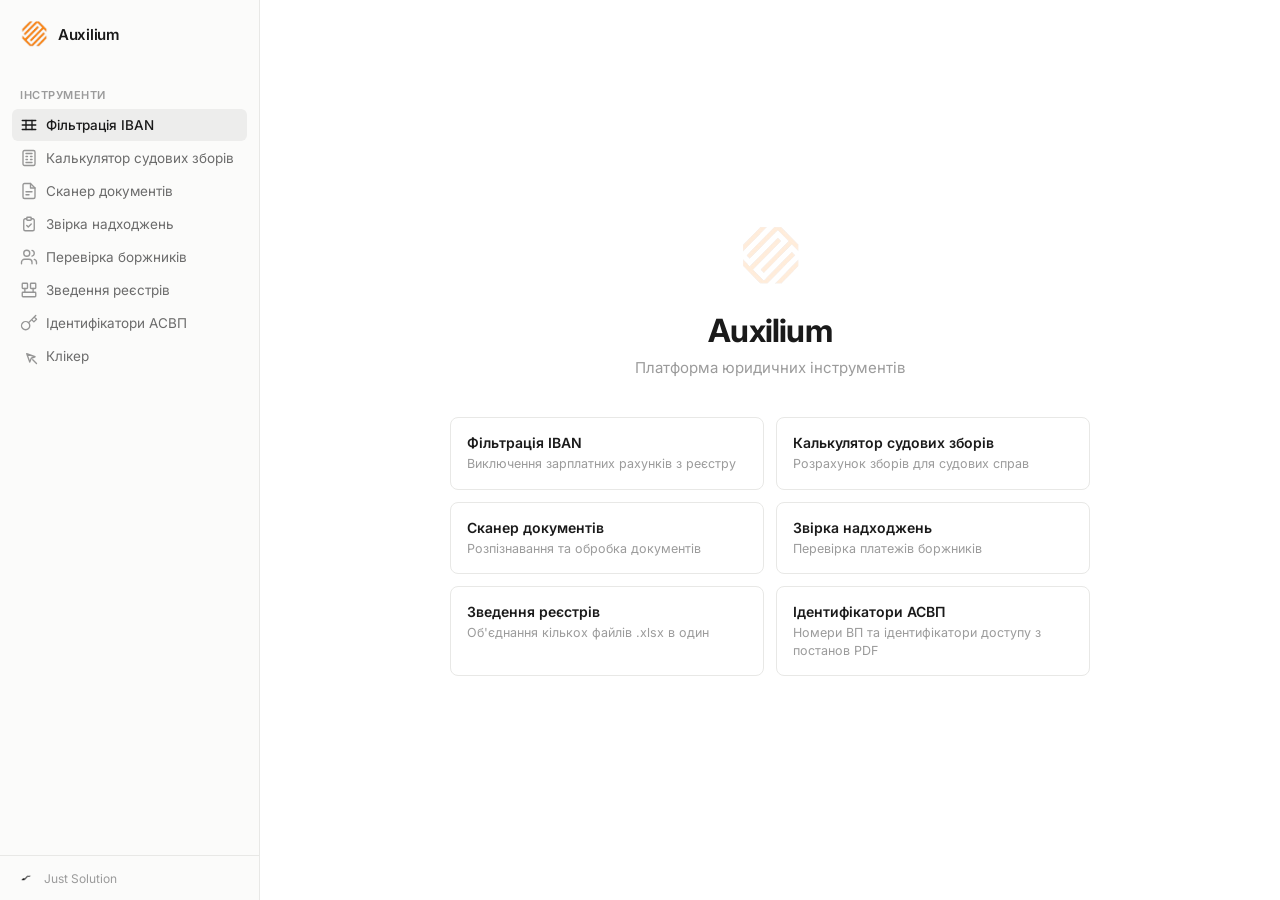
<file: index.html>
<!DOCTYPE html>
<html lang="uk">
<head>
    <meta charset="UTF-8">
    <meta name="viewport" content="width=device-width, initial-scale=1.0">
    <title>Auxilium &mdash; Just Solution</title>
    <link rel="icon" href="assets/auxilium-logo.png" type="image/png">
    <link href="https://fonts.googleapis.com/css2?family=Inter:wght@400;500;600;700&display=swap" rel="stylesheet">
    <link rel="stylesheet" href="style.css">
</head>
<body>

    <!-- SIDEBAR -->
    <aside class="sidebar" id="sidebar">
        <div class="sidebar-top">
            <div class="brand">
                <img src="assets/auxilium-logo.png" alt="Auxilium" class="brand-logo">
                <span class="brand-name">Auxilium</span>
            </div>

            <nav class="nav">
                <div class="nav-section-label">Інструменти</div>

                <button class="nav-item active" data-tool="iban" onclick="openTool(this, 'iframe', 'https://stasewych.github.io/Payment-Reconciliation-2.0/')">
                    <svg class="nav-icon" viewBox="0 0 24 24" fill="none" stroke="currentColor" stroke-width="1.8" stroke-linecap="round" stroke-linejoin="round">
                        <path d="M3 6h18M3 12h18M3 18h18"/><path d="M8 6v12"/><path d="M16 6v12"/>
                    </svg>
                    <span>Фільтрація IBAN</span>
                </button>

                <button class="nav-item" data-tool="calc" onclick="openTool(this, 'iframe', 'https://calculator.justsolution.co/')">
                    <svg class="nav-icon" viewBox="0 0 24 24" fill="none" stroke="currentColor" stroke-width="1.8" stroke-linecap="round" stroke-linejoin="round">
                        <rect x="4" y="2" width="16" height="20" rx="2"/><line x1="8" y1="6" x2="16" y2="6"/><line x1="8" y1="10" x2="10" y2="10"/><line x1="14" y1="10" x2="16" y2="10"/><line x1="8" y1="14" x2="10" y2="14"/><line x1="14" y1="14" x2="16" y2="14"/><line x1="8" y1="18" x2="16" y2="18"/>
                    </svg>
                    <span>Калькулятор судових зборів</span>
                </button>

                <button class="nav-item" data-tool="ocr" onclick="openTool(this, 'iframe', 'https://auxilium-ocr.justsolution.co/')">
                    <svg class="nav-icon" viewBox="0 0 24 24" fill="none" stroke="currentColor" stroke-width="1.8" stroke-linecap="round" stroke-linejoin="round">
                        <path d="M14 2H6a2 2 0 0 0-2 2v16a2 2 0 0 0 2 2h12a2 2 0 0 0 2-2V8z"/><polyline points="14 2 14 8 20 8"/><line x1="8" y1="13" x2="16" y2="13"/><line x1="8" y1="17" x2="12" y2="17"/>
                    </svg>
                    <span>Сканер документів</span>
                </button>

                <button class="nav-item" data-tool="zvirka" onclick="openTool(this, 'iframe', 'https://zvirka.vercel.app/')">
                    <svg class="nav-icon" viewBox="0 0 24 24" fill="none" stroke="currentColor" stroke-width="1.8" stroke-linecap="round" stroke-linejoin="round">
                        <path d="M9 5H7a2 2 0 0 0-2 2v12a2 2 0 0 0 2 2h10a2 2 0 0 0 2-2V7a2 2 0 0 0-2-2h-2"/><rect x="9" y="3" width="6" height="4" rx="1"/><path d="M9 14l2 2 4-4"/>
                    </svg>
                    <span>Звірка надходжень</span>
                </button>

                <button class="nav-item" data-tool="debtors" onclick="openTool(this, 'iframe', 'https://check.justsolution.org')">
                    <svg class="nav-icon" viewBox="0 0 24 24" fill="none" stroke="currentColor" stroke-width="1.8" stroke-linecap="round" stroke-linejoin="round">
                        <path d="M16 21v-2a4 4 0 0 0-4-4H6a4 4 0 0 0-4 4v2"/><circle cx="9" cy="7" r="4"/><path d="M22 21v-2a4 4 0 0 0-3-3.87"/><path d="M16 3.13a4 4 0 0 1 0 7.75"/>
                    </svg>
                    <span>Перевірка боржників</span>
                </button>

                <button class="nav-item" data-tool="merge" onclick="openTool(this, 'iframe', 'tools/merge/index.html')">
                    <svg class="nav-icon" viewBox="0 0 24 24" fill="none" stroke="currentColor" stroke-width="1.8" stroke-linecap="round" stroke-linejoin="round">
                        <rect x="3" y="3" width="7" height="7" rx="1"/><rect x="14" y="3" width="7" height="7" rx="1"/><rect x="3" y="15" width="18" height="6" rx="1"/><path d="M6.5 10v5"/><path d="M17.5 10v5"/>
                    </svg>
                    <span>Зведення реєстрів</span>
                </button>

                <button class="nav-item" data-tool="asvp" onclick="openTool(this, 'iframe', 'tools/asvp/index.html')">
                    <svg class="nav-icon" viewBox="0 0 24 24" fill="none" stroke="currentColor" stroke-width="1.8" stroke-linecap="round" stroke-linejoin="round">
                        <path d="M21 2l-2 2m-7.61 7.61a5.5 5.5 0 1 1-7.778 7.778 5.5 5.5 0 0 1 7.777-7.777zm0 0L15.5 7.5m0 0l3 3L22 7l-3-3m-3.5 3.5L19 4"/>
                    </svg>
                    <span>Ідентифікатори АСВП</span>
                </button>

                <button class="nav-item" data-tool="clicker" onclick="openTool(this, 'iframe', 'https://138.68.94.79/')">
                    <svg class="nav-icon" viewBox="0 0 24 24" fill="none" stroke="currentColor" stroke-width="1.8" stroke-linecap="round" stroke-linejoin="round">
                        <path d="M15 15l-2 5L9 9l11 4-5 2z"/><path d="M22 22l-5-5"/>
                    </svg>
                    <span>Клікер</span>
                </button>
            </nav>
        </div>

        <div class="sidebar-bottom">
            <div class="powered-by">
                <img src="assets/just-solution-logo.png" alt="Just Solution" class="powered-logo">
                <span>Just Solution</span>
            </div>
        </div>
    </aside>

    <!-- MOBILE HEADER -->
    <header class="mobile-header" id="mobileHeader">
        <button class="menu-toggle" onclick="toggleSidebar()">
            <svg viewBox="0 0 24 24" fill="none" stroke="currentColor" stroke-width="2" stroke-linecap="round">
                <line x1="3" y1="6" x2="21" y2="6"/><line x1="3" y1="12" x2="21" y2="12"/><line x1="3" y1="18" x2="21" y2="18"/>
            </svg>
        </button>
        <div class="mobile-brand">
            <img src="assets/auxilium-logo.png" alt="Auxilium" class="mobile-brand-logo">
            <span>Auxilium</span>
        </div>
    </header>

    <!-- OVERLAY for mobile -->
    <div class="overlay" id="overlay" onclick="toggleSidebar()"></div>

    <!-- MAIN CONTENT -->
    <main class="main" id="main">
        <!-- Welcome screen -->
        <div class="welcome" id="welcome">
            <div class="welcome-inner">
                <img src="assets/auxilium-logo.png" alt="Auxilium" class="welcome-logo">
                <h1>Auxilium</h1>
                <p class="welcome-sub">Платформа юридичних інструментів</p>
                <div class="welcome-grid">
                    <button class="welcome-card" onclick="document.querySelector('[data-tool=iban]').click()">
                        <span class="wc-title">Фільтрація IBAN</span>
                        <span class="wc-desc">Виключення зарплатних рахунків з реєстру</span>
                    </button>
                    <button class="welcome-card" onclick="document.querySelector('[data-tool=calc]').click()">
                        <span class="wc-title">Калькулятор судових зборів</span>
                        <span class="wc-desc">Розрахунок зборів для судових справ</span>
                    </button>
                    <button class="welcome-card" onclick="document.querySelector('[data-tool=ocr]').click()">
                        <span class="wc-title">Сканер документів</span>
                        <span class="wc-desc">Розпізнавання та обробка документів</span>
                    </button>
                    <button class="welcome-card" onclick="document.querySelector('[data-tool=zvirka]').click()">
                        <span class="wc-title">Звірка надходжень</span>
                        <span class="wc-desc">Перевірка платежів боржників</span>
                    </button>
                    <button class="welcome-card" onclick="document.querySelector('[data-tool=merge]').click()">
                        <span class="wc-title">Зведення реєстрів</span>
                        <span class="wc-desc">Об'єднання кількох файлів .xlsx в один</span>
                    </button>
                    <button class="welcome-card" onclick="document.querySelector('[data-tool=asvp]').click()">
                        <span class="wc-title">Ідентифікатори АСВП</span>
                        <span class="wc-desc">Номери ВП та ідентифікатори доступу з постанов PDF</span>
                    </button>
                </div>
            </div>
        </div>

        <!-- Iframe container -->
        <div class="iframe-wrap" id="iframeWrap">
            <div class="iframe-bar" id="iframeBar">
                <span class="iframe-title" id="iframeTitle"></span>
                <button class="iframe-close" onclick="closeTool()" title="Закрити">
                    <svg viewBox="0 0 24 24" fill="none" stroke="currentColor" stroke-width="2" stroke-linecap="round"><line x1="18" y1="6" x2="6" y2="18"/><line x1="6" y1="6" x2="18" y2="18"/></svg>
                </button>
            </div>
            <iframe id="toolFrame" src="" frameborder="0" allow="clipboard-read; clipboard-write"></iframe>
        </div>

        <!-- Download page -->
        <div class="download-page" id="downloadPage">
            <div class="download-inner">
                <svg class="download-icon" viewBox="0 0 24 24" fill="none" stroke="currentColor" stroke-width="1.5" stroke-linecap="round" stroke-linejoin="round">
                    <path d="M21 15v4a2 2 0 0 1-2 2H5a2 2 0 0 1-2-2v-4"/><polyline points="7 10 12 15 17 10"/><line x1="12" y1="15" x2="12" y2="3"/>
                </svg>
                <h2 id="downloadTitle">Завантажити програму</h2>
                <p id="downloadDesc">Посилання на завантаження буде додано найближчим часом.</p>
                <a class="download-btn disabled" id="downloadBtn" href="#" target="_blank">
                    Завантажити
                </a>
            </div>
        </div>
    </main>

    <script src="app.js"></script>
</body>
</html>
</file>
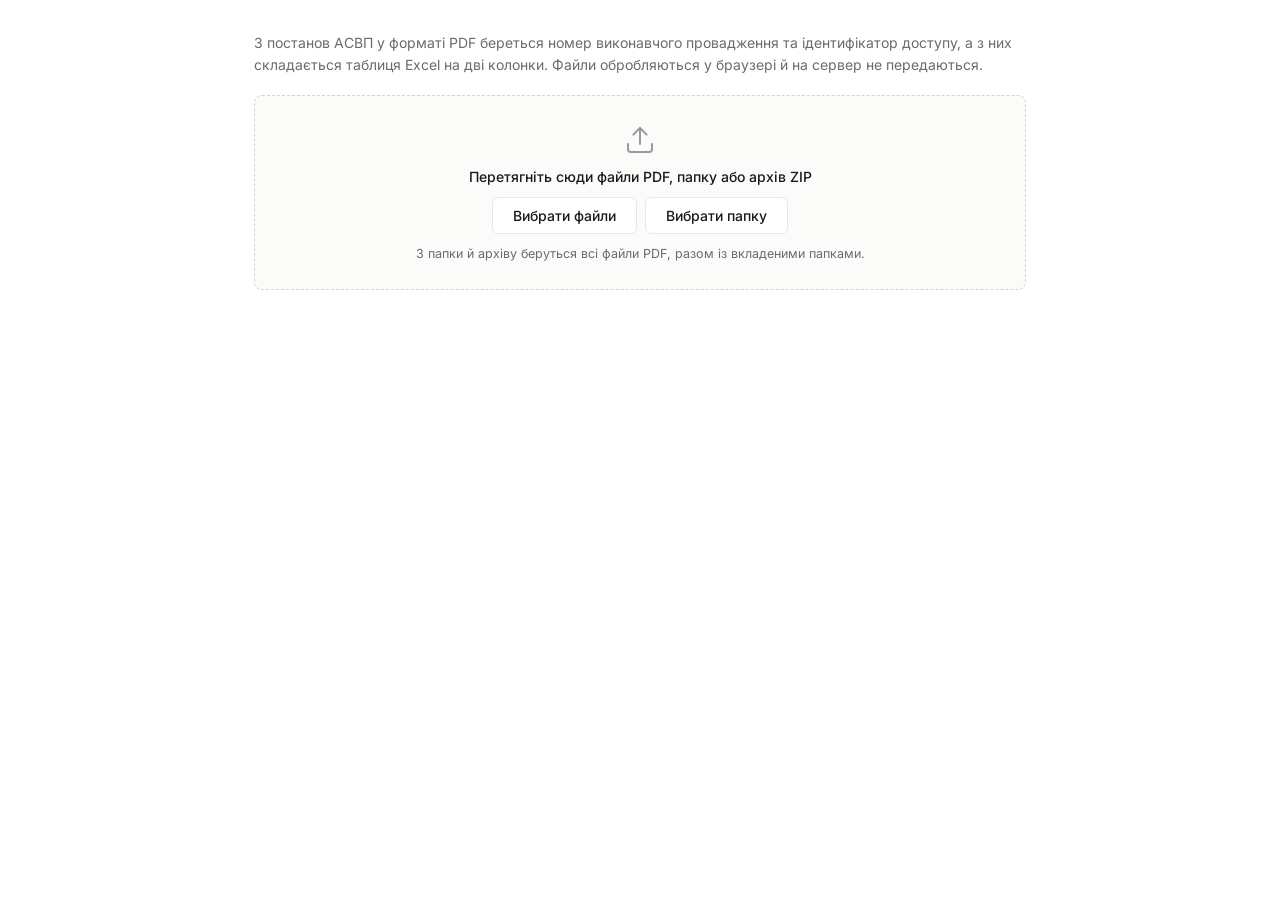
<file: tools/asvp/index.html>
<!DOCTYPE html>
<html lang="uk">
<head>
    <meta charset="UTF-8">
    <meta name="viewport" content="width=device-width, initial-scale=1.0">
    <title>Ідентифікатори АСВП · Auxilium</title>
    <link rel="icon" href="../../assets/auxilium-logo.png" type="image/png">
    <link href="https://fonts.googleapis.com/css2?family=Inter:wght@400;500;600;700&display=swap" rel="stylesheet">
    <link rel="stylesheet" href="asvp.css">
</head>
<body>

    <main class="tool">
        <p class="tool-intro">
            З постанов АСВП у форматі PDF береться номер виконавчого провадження та ідентифікатор доступу,
            а з них складається таблиця Excel на дві колонки. Файли обробляються у браузері й на сервер не передаються.
        </p>

        <!-- DROPZONE -->
        <div class="dropzone" id="dropzone">
            <svg class="dz-icon" viewBox="0 0 24 24" fill="none" stroke="currentColor" stroke-width="1.5" stroke-linecap="round" stroke-linejoin="round">
                <path d="M21 15v4a2 2 0 0 1-2 2H5a2 2 0 0 1-2-2v-4"/><polyline points="17 8 12 3 7 8"/><line x1="12" y1="3" x2="12" y2="15"/>
            </svg>
            <div class="dz-title">Перетягніть сюди файли PDF, папку або архів ZIP</div>
            <div class="dz-actions">
                <button class="btn btn-secondary" type="button" id="pickBtn" onclick="pickFiles()">Вибрати файли</button>
                <button class="btn btn-secondary" type="button" id="dirBtn" onclick="pickFolder()">Вибрати папку</button>
            </div>
            <div class="dz-hint">З папки й архіву беруться всі файли PDF, разом із вкладеними папками.</div>
            <input type="file" id="fileInput" accept=".pdf,.zip,application/pdf,application/zip" multiple hidden>
            <input type="file" id="dirInput" webkitdirectory multiple hidden>
        </div>

        <!-- PROGRESS -->
        <div class="progress" id="progress" hidden>
            <div class="progress-head">
                <span class="progress-label" id="progressLabel"></span>
                <span class="progress-count" id="progressCount"></span>
            </div>
            <div class="progress-track"><div class="progress-bar" id="progressBar"></div></div>
        </div>

        <div class="status" id="status" role="status" aria-live="polite"></div>

        <!-- RESULT -->
        <section class="panel" id="panel" hidden>
            <div class="panel-head">
                <span class="panel-title">Провадження</span>
                <div class="panel-actions">
                    <button class="link-btn" type="button" id="clearBtn" onclick="clearFiles()">Очистити список</button>
                </div>
            </div>

            <p class="summary" id="summary"></p>

            <ul class="notes" id="notes"></ul>

            <div class="filter" id="filter" role="group" aria-label="Які рядки показати">
                <div class="segmented">
                    <button type="button" class="seg active" data-filter="all" onclick="setFilter(this)">Усі <span class="seg-count" id="countAll"></span></button>
                    <button type="button" class="seg" data-filter="attention" onclick="setFilter(this)">Потребують уваги <span class="seg-count" id="countAttention"></span></button>
                </div>
            </div>

            <div class="table-scroll" id="tableScroll">
                <table class="vp-table">
                    <thead>
                        <tr>
                            <th class="c-num">№</th>
                            <th class="c-vp">Номер ВП</th>
                            <th class="c-id">Ідентифікатор доступу</th>
                            <th class="c-file">Файл</th>
                            <th class="c-act"><span class="visually-hidden">Дії</span></th>
                        </tr>
                    </thead>
                    <tbody id="rows"></tbody>
                </table>
            </div>
            <p class="table-hint">Назва файлу відкриває PDF у новій вкладці, щоб звірити дані з постановою.</p>

            <label class="toggle" id="noIdToggle" hidden>
                <input type="checkbox" id="includeNoId" onchange="setIncludeNoId(this.checked)">
                <span class="toggle-text">
                    <span class="toggle-title">Додати провадження без ідентифікатора</span>
                    <span class="toggle-hint">Номер ВП потрапить у таблицю, а комірка з ідентифікатором лишиться порожньою, щоб було видно, кого бракує.</span>
                </span>
            </label>

            <label class="toggle">
                <input type="checkbox" id="sourceCol" onchange="setSourceCol(this.checked)">
                <span class="toggle-text">
                    <span class="toggle-title">Додати колонку з назвою файлу</span>
                    <span class="toggle-hint">Третьою колонкою «Файл» іде назва PDF, з якого взято рядок.</span>
                </span>
            </label>

            <div class="result">
                <div class="output">
                    <label class="output-label" for="outName">Назва файлу</label>
                    <div class="output-field">
                        <input type="text" id="outName" autocomplete="off" spellcheck="false" oninput="nameEdited = true">
                        <span class="output-ext">.xlsx</span>
                    </div>
                    <button class="btn btn-secondary" type="button" id="copyBtn" onclick="copyTable()">Скопіювати рядки</button>
                    <button class="btn" type="button" id="saveBtn" onclick="saveExcel()">Завантажити Excel</button>
                </div>
            </div>
        </section>
    </main>

    <script src="../vendor/exceljs.min.js"></script>
    <script src="../vendor/fflate.min.js"></script>
    <script src="asvp.js"></script>
</body>
</html>
</file>
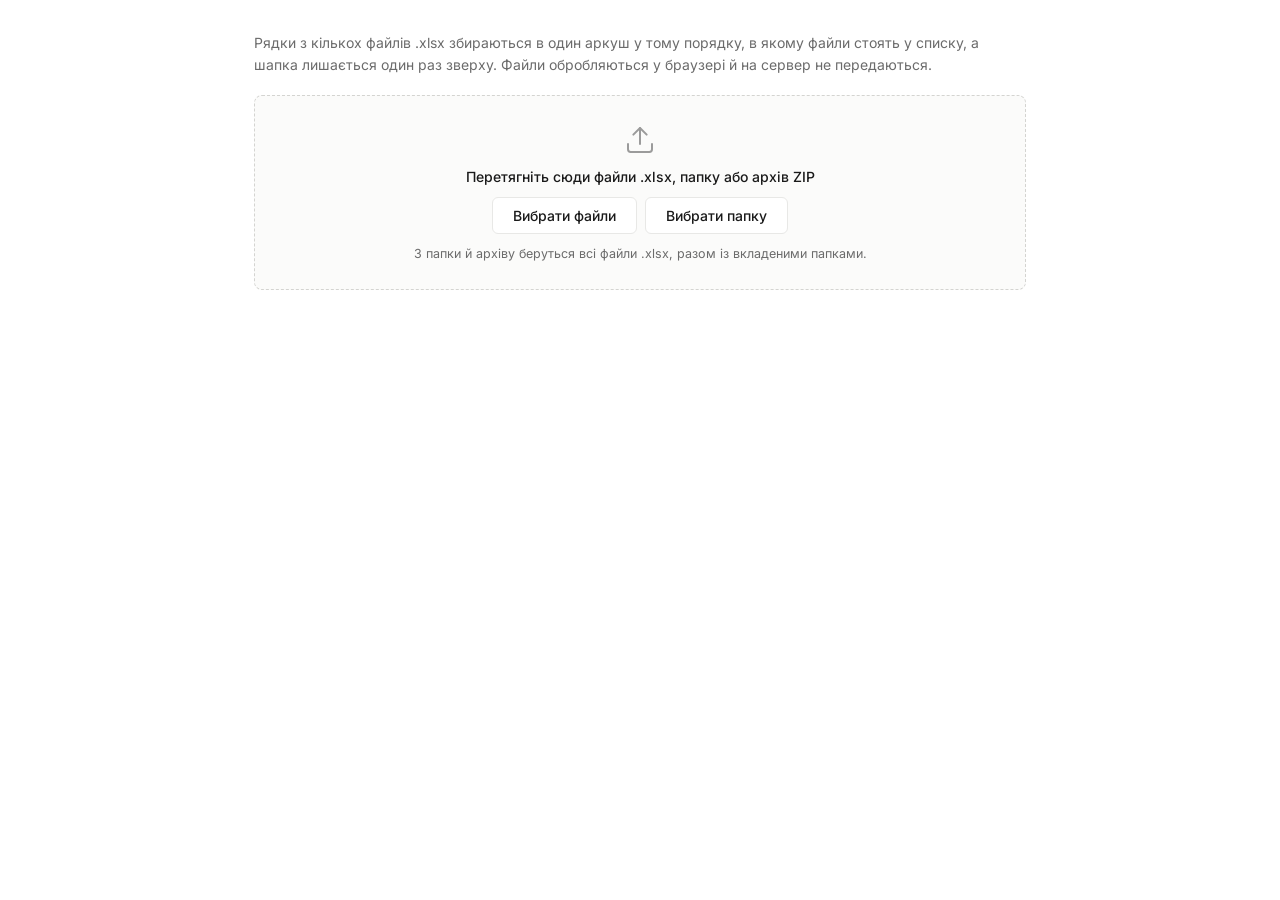
<file: tools/merge/index.html>
<!DOCTYPE html>
<html lang="uk">
<head>
    <meta charset="UTF-8">
    <meta name="viewport" content="width=device-width, initial-scale=1.0">
    <title>Зведення реєстрів · Auxilium</title>
    <link rel="icon" href="../../assets/auxilium-logo.png" type="image/png">
    <link href="https://fonts.googleapis.com/css2?family=Inter:wght@400;500;600;700&display=swap" rel="stylesheet">
    <link rel="stylesheet" href="merge.css">
</head>
<body>

    <main class="tool">
        <p class="tool-intro">
            Рядки з кількох файлів .xlsx збираються в один аркуш у тому порядку, в якому файли стоять у списку,
            а шапка лишається один раз зверху. Файли обробляються у браузері й на сервер не передаються.
        </p>

        <!-- DROPZONE -->
        <div class="dropzone" id="dropzone">
            <svg class="dz-icon" viewBox="0 0 24 24" fill="none" stroke="currentColor" stroke-width="1.5" stroke-linecap="round" stroke-linejoin="round">
                <path d="M21 15v4a2 2 0 0 1-2 2H5a2 2 0 0 1-2-2v-4"/><polyline points="17 8 12 3 7 8"/><line x1="12" y1="3" x2="12" y2="15"/>
            </svg>
            <div class="dz-title">Перетягніть сюди файли .xlsx, папку або архів ZIP</div>
            <div class="dz-actions">
                <button class="btn btn-secondary" type="button" id="pickBtn" onclick="pickFiles()">Вибрати файли</button>
                <button class="btn btn-secondary" type="button" id="dirBtn" onclick="pickFolder()">Вибрати папку</button>
            </div>
            <div class="dz-hint">З папки й архіву беруться всі файли .xlsx, разом із вкладеними папками.</div>
            <input type="file" id="fileInput" accept=".xlsx,.zip,application/vnd.openxmlformats-officedocument.spreadsheetml.sheet,application/zip" multiple hidden>
            <input type="file" id="dirInput" webkitdirectory multiple hidden>
        </div>

        <!-- PROGRESS -->
        <div class="progress" id="progress" hidden>
            <div class="progress-head">
                <span class="progress-label" id="progressLabel"></span>
                <span class="progress-count" id="progressCount"></span>
            </div>
            <div class="progress-track"><div class="progress-bar" id="progressBar"></div></div>
        </div>

        <div class="status" id="status" role="status" aria-live="polite"></div>

        <!-- FILES + OPTIONS -->
        <section class="panel" id="panel" hidden>
            <div class="panel-head">
                <span class="panel-title">Файли</span>
                <div class="panel-actions">
                    <button class="link-btn" type="button" id="sortBtn" onclick="sortByName()">Впорядкувати за назвою</button>
                    <button class="link-btn" type="button" id="clearBtn" onclick="clearFiles()">Очистити список</button>
                </div>
            </div>

            <ol class="file-list" id="fileList"></ol>

            <p class="manual" id="manual" hidden>
                <span id="manualText"></span>
                <button class="link-btn" type="button" id="resetRowsBtn" onclick="resetRows()">Скинути ручний вибір</button>
            </p>

            <div class="option">
                <span class="option-label" id="headerLabel">Рядків шапки</span>
                <div class="segmented" id="headerMode" role="group" aria-labelledby="headerLabel">
                    <button type="button" class="seg active" data-mode="auto" onclick="setHeaderMode(this)">Авто</button>
                    <button type="button" class="seg" data-mode="0" onclick="setHeaderMode(this)">0</button>
                    <button type="button" class="seg" data-mode="1" onclick="setHeaderMode(this)">1</button>
                    <button type="button" class="seg" data-mode="2" onclick="setHeaderMode(this)">2</button>
                    <button type="button" class="seg" data-mode="3" onclick="setHeaderMode(this)">3</button>
                </div>
                <span class="option-hint" id="headerHint"></span>
            </div>

            <label class="toggle">
                <input type="checkbox" id="dedupe" onchange="setDedupe(this.checked)">
                <span class="toggle-text">
                    <span class="toggle-title">Прибирати повтори рядків</span>
                    <span class="toggle-hint">Якщо рядок даних дослівно повторює рядок, що вже є в результаті, лишається тільки перша поява.</span>
                </span>
            </label>

            <label class="toggle">
                <input type="checkbox" id="sourceCol" onchange="setSourceCol(this.checked)">
                <span class="toggle-text">
                    <span class="toggle-title">Додати колонку з назвою файлу</span>
                    <span class="toggle-hint">Праворуч від даних з'являється колонка «Файл», у якій видно, з якого файлу взято рядок.</span>
                </span>
            </label>

            <ul class="notes" id="notes"></ul>

            <div class="result">
                <p class="summary" id="summary"></p>

                <details class="result-preview" id="resultPreview" open>
                    <summary>Превю результату</summary>
                    <div class="preview-scroll" id="resultBox"></div>
                    <p class="preview-hint" id="resultNote"></p>
                </details>

                <div class="output">
                    <label class="output-label" for="outName">Назва файлу</label>
                    <div class="output-field">
                        <input type="text" id="outName" autocomplete="off" spellcheck="false" oninput="nameEdited = true">
                        <span class="output-ext">.xlsx</span>
                    </div>
                    <button class="btn" type="button" id="mergeBtn" onclick="mergeAndDownload()">Звести й завантажити</button>
                </div>
            </div>
        </section>
    </main>

    <script src="../vendor/exceljs.min.js"></script>
    <script src="../vendor/fflate.min.js"></script>
    <script src="merge.js"></script>
</body>
</html>
</file>
<file: style.css>
/* ========================================
   AUXILIUM PLATFORM — Notion-style legal
   ======================================== */

:root {
    --bg:         #ffffff;
    --bg-sidebar: #fbfbfa;
    --bg-hover:   #f1f1f0;
    --bg-active:  #ededec;
    --border:     #e8e8e6;
    --text:       #1a1a1a;
    --text-secondary: #6b6b6b;
    --text-muted: #9b9b9b;
    --accent:     #1a1a1a;
    --radius:     6px;
    --sidebar-w:  260px;
    --transition: 150ms ease;
}

/* ---- RESET ---- */
*, *::before, *::after { box-sizing: border-box; margin: 0; padding: 0; }

html, body {
    height: 100%;
    font-family: 'Inter', -apple-system, BlinkMacSystemFont, 'Segoe UI', sans-serif;
    font-size: 14px;
    color: var(--text);
    background: var(--bg);
    -webkit-font-smoothing: antialiased;
}

body {
    display: flex;
    overflow: hidden;
}

/* ========================================
   SIDEBAR
   ======================================== */
.sidebar {
    width: var(--sidebar-w);
    min-width: var(--sidebar-w);
    height: 100vh;
    background: var(--bg-sidebar);
    border-right: 1px solid var(--border);
    display: flex;
    flex-direction: column;
    justify-content: space-between;
    z-index: 100;
    transition: transform var(--transition);
}

.sidebar-top {
    flex: 1;
    overflow-y: auto;
    padding: 16px 12px;
}

/* Brand */
.brand {
    display: flex;
    align-items: center;
    gap: 10px;
    padding: 4px 8px;
    margin-bottom: 24px;
}

.brand-logo {
    width: 28px;
    height: 28px;
    object-fit: contain;
}

.brand-name {
    font-size: 15px;
    font-weight: 600;
    letter-spacing: -0.3px;
    color: var(--text);
}

/* Nav */
.nav {
    display: flex;
    flex-direction: column;
    gap: 1px;
}

.nav-section-label {
    font-size: 11px;
    font-weight: 600;
    text-transform: uppercase;
    letter-spacing: 0.5px;
    color: var(--text-muted);
    padding: 8px 8px 6px;
    margin-top: 4px;
}

.nav-item {
    display: flex;
    align-items: center;
    gap: 8px;
    width: 100%;
    padding: 7px 8px;
    border: none;
    background: none;
    border-radius: var(--radius);
    font-size: 13.5px;
    font-family: inherit;
    color: var(--text-secondary);
    cursor: pointer;
    transition: background var(--transition), color var(--transition);
    text-align: left;
    position: relative;
}

.nav-item:hover {
    background: var(--bg-hover);
    color: var(--text);
}

.nav-item.active {
    background: var(--bg-active);
    color: var(--text);
    font-weight: 500;
}

.nav-icon {
    width: 18px;
    height: 18px;
    flex-shrink: 0;
    opacity: 0.7;
}

.nav-item.active .nav-icon {
    opacity: 1;
}

.badge {
    margin-left: auto;
    font-size: 10px;
    font-weight: 600;
    text-transform: uppercase;
    letter-spacing: 0.3px;
    color: var(--text-muted);
    background: var(--bg-hover);
    padding: 2px 6px;
    border-radius: 4px;
}

.nav-divider {
    height: 1px;
    background: var(--border);
    margin: 8px 8px;
}

/* Sidebar bottom */
.sidebar-bottom {
    padding: 12px 16px;
    border-top: 1px solid var(--border);
}

.powered-by {
    display: flex;
    align-items: center;
    gap: 8px;
    font-size: 12px;
    color: var(--text-muted);
}

.powered-logo {
    width: 20px;
    height: 20px;
    object-fit: contain;
}

/* ========================================
   MOBILE HEADER
   ======================================== */
.mobile-header {
    display: none;
    position: fixed;
    top: 0;
    left: 0;
    right: 0;
    height: 52px;
    background: var(--bg-sidebar);
    border-bottom: 1px solid var(--border);
    padding: 0 16px;
    align-items: center;
    gap: 12px;
    z-index: 90;
}

.menu-toggle {
    background: none;
    border: none;
    cursor: pointer;
    padding: 4px;
}

.menu-toggle svg {
    width: 22px;
    height: 22px;
    color: var(--text);
}

.mobile-brand {
    display: flex;
    align-items: center;
    gap: 8px;
    font-weight: 600;
    font-size: 15px;
}

.mobile-brand-logo {
    width: 24px;
    height: 24px;
    object-fit: contain;
}

.overlay {
    display: none;
    position: fixed;
    inset: 0;
    background: rgba(0, 0, 0, 0.3);
    z-index: 99;
}

/* ========================================
   MAIN CONTENT
   ======================================== */
.main {
    flex: 1;
    height: 100vh;
    overflow: hidden;
    position: relative;
    background: var(--bg);
}

/* ---- Welcome ---- */
.welcome {
    display: flex;
    align-items: center;
    justify-content: center;
    height: 100%;
    padding: 40px;
}

.welcome-inner {
    text-align: center;
    max-width: 640px;
}

.welcome-logo {
    width: 64px;
    height: 64px;
    margin-bottom: 20px;
    opacity: 0.15;
}

.welcome h1 {
    font-size: 32px;
    font-weight: 700;
    letter-spacing: -0.8px;
    color: var(--text);
    margin-bottom: 8px;
}

.welcome-sub {
    font-size: 15px;
    color: var(--text-muted);
    margin-bottom: 40px;
}

.welcome-grid {
    display: grid;
    grid-template-columns: 1fr 1fr;
    gap: 12px;
    text-align: left;
}

.welcome-card {
    display: flex;
    flex-direction: column;
    gap: 4px;
    padding: 16px;
    background: var(--bg);
    border: 1px solid var(--border);
    border-radius: 8px;
    cursor: pointer;
    transition: border-color var(--transition), box-shadow var(--transition);
    font-family: inherit;
    text-align: left;
}

.welcome-card:hover {
    border-color: #ccc;
    box-shadow: 0 2px 8px rgba(0, 0, 0, 0.04);
}

.wc-title {
    font-size: 14px;
    font-weight: 600;
    color: var(--text);
}

.wc-desc {
    font-size: 12.5px;
    color: var(--text-muted);
    line-height: 1.4;
}

/* ---- Iframe ---- */
.iframe-wrap {
    display: none;
    flex-direction: column;
    height: 100%;
}

.iframe-wrap.active {
    display: flex;
}

.iframe-bar {
    display: flex;
    align-items: center;
    justify-content: space-between;
    padding: 0 16px;
    height: 44px;
    min-height: 44px;
    border-bottom: 1px solid var(--border);
    background: var(--bg-sidebar);
}

.iframe-title {
    font-size: 13px;
    font-weight: 500;
    color: var(--text);
}

.iframe-close {
    background: none;
    border: none;
    cursor: pointer;
    padding: 4px;
    border-radius: 4px;
    transition: background var(--transition);
}

.iframe-close:hover {
    background: var(--bg-hover);
}

.iframe-close svg {
    width: 18px;
    height: 18px;
    color: var(--text-secondary);
}

#toolFrame {
    flex: 1;
    width: 100%;
    border: none;
    background: var(--bg);
}

/* ---- Download page ---- */
.download-page {
    display: none;
    align-items: center;
    justify-content: center;
    height: 100%;
    padding: 40px;
}

.download-page.active {
    display: flex;
}

.download-inner {
    text-align: center;
    max-width: 380px;
}

.download-icon {
    width: 48px;
    height: 48px;
    color: var(--text-muted);
    margin-bottom: 20px;
}

.download-inner h2 {
    font-size: 22px;
    font-weight: 700;
    letter-spacing: -0.4px;
    margin-bottom: 8px;
}

.download-inner p {
    font-size: 14px;
    color: var(--text-muted);
    line-height: 1.5;
    margin-bottom: 24px;
}

.download-btn {
    display: inline-flex;
    align-items: center;
    gap: 8px;
    padding: 10px 28px;
    background: var(--accent);
    color: #fff;
    border: none;
    border-radius: var(--radius);
    font-size: 14px;
    font-weight: 500;
    font-family: inherit;
    text-decoration: none;
    cursor: pointer;
    transition: opacity var(--transition);
}

.download-btn:hover {
    opacity: 0.85;
}

.download-btn.disabled {
    background: var(--bg-active);
    color: var(--text-muted);
    pointer-events: none;
}

/* ========================================
   RESPONSIVE
   ======================================== */
@media (max-width: 768px) {
    .sidebar {
        position: fixed;
        left: 0;
        top: 0;
        transform: translateX(-100%);
    }

    .sidebar.open {
        transform: translateX(0);
    }

    .overlay.open {
        display: block;
    }

    .mobile-header {
        display: flex;
    }

    .main {
        padding-top: 52px;
    }

    .welcome-grid {
        grid-template-columns: 1fr;
    }

    .welcome {
        padding: 24px 20px;
    }

    .welcome h1 {
        font-size: 26px;
    }
}
</file>
<file: tools/asvp/asvp.css>
/* ========================================
   AUXILIUM — ІДЕНТИФІКАТОРИ АСВП
   ======================================== */

:root {
    --bg:         #ffffff;
    --bg-sidebar: #fbfbfa;
    --bg-hover:   #f1f1f0;
    --bg-active:  #ededec;
    --border:     #e8e8e6;
    --text:       #1a1a1a;
    --text-secondary: #6b6b6b;
    --text-muted: #9b9b9b;
    --accent:     #1a1a1a;
    --ok:         #1e7b45;
    --warn:       #9a5b00;
    --warn-bg:    #fdf6e7;
    --error:      #b3261e;
    --radius:     6px;
    --transition: 150ms ease;
}

/* ---- RESET ---- */
*, *::before, *::after { box-sizing: border-box; margin: 0; padding: 0; }

[hidden] { display: none !important; }

html, body {
    font-family: 'Inter', -apple-system, BlinkMacSystemFont, 'Segoe UI', sans-serif;
    font-size: 14px;
    color: var(--text);
    background: var(--bg);
    -webkit-font-smoothing: antialiased;
}

.tool {
    max-width: 820px;
    margin: 0 auto;
    padding: 32px 24px 48px;
}

.tool-intro {
    font-size: 14px;
    line-height: 1.55;
    color: var(--text-secondary);
    margin-bottom: 20px;
}

/* ========================================
   BUTTONS
   ======================================== */
.btn {
    display: inline-flex;
    align-items: center;
    justify-content: center;
    gap: 8px;
    padding: 9px 20px;
    background: var(--accent);
    color: #fff;
    border: 1px solid var(--accent);
    border-radius: var(--radius);
    font-size: 14px;
    font-weight: 500;
    font-family: inherit;
    cursor: pointer;
    white-space: nowrap;
    transition: opacity var(--transition), background var(--transition);
}

.btn:hover { opacity: 0.85; }

.btn:disabled {
    background: var(--bg-active);
    border-color: var(--bg-active);
    color: var(--text-muted);
    cursor: default;
    opacity: 1;
}

.btn-secondary {
    background: var(--bg);
    color: var(--text);
    border-color: var(--border);
}

.btn-secondary:hover {
    background: var(--bg-hover);
    opacity: 1;
}

.btn-secondary:disabled {
    background: var(--bg);
    border-color: var(--border);
}

.btn.loading::before {
    content: '';
    width: 14px;
    height: 14px;
    border: 2px solid currentColor;
    border-top-color: transparent;
    border-radius: 50%;
    animation: spin 700ms linear infinite;
}

.link-btn {
    background: none;
    border: none;
    padding: 2px 0;
    font-size: 12.5px;
    font-family: inherit;
    color: var(--text-secondary);
    cursor: pointer;
    transition: color var(--transition);
}

.link-btn:hover { color: var(--text); text-decoration: underline; }
.link-btn:disabled { color: var(--text-muted); cursor: default; text-decoration: none; }

.btn:focus-visible,
.link-btn:focus-visible,
.icon-btn:focus-visible,
.seg:focus-visible,
.file-link:focus-visible,
.toggle input:focus-visible {
    outline: 2px solid var(--text);
    outline-offset: 2px;
}

/* ========================================
   DROPZONE
   ======================================== */
.dropzone {
    display: flex;
    flex-direction: column;
    align-items: center;
    gap: 12px;
    padding: 28px 20px;
    border: 1.5px dashed #d4d4d1;
    border-radius: 8px;
    background: var(--bg-sidebar);
    text-align: center;
    transition: border-color var(--transition), background var(--transition), opacity var(--transition);
}

.dropzone.over {
    border-color: var(--text);
    background: var(--bg-hover);
}

.dropzone.busy { opacity: 0.6; }

.dz-icon {
    width: 32px;
    height: 32px;
    color: var(--text-muted);
    transition: transform 200ms ease, color var(--transition);
}

.dropzone.over .dz-icon {
    color: var(--text);
    transform: translateY(-4px);
}

.dz-title {
    font-size: 14px;
    font-weight: 500;
}

.dz-actions {
    display: flex;
    flex-wrap: wrap;
    justify-content: center;
    gap: 8px;
}

.dz-hint {
    font-size: 12.5px;
    color: var(--text-secondary);
}

/* ---- Progress ---- */
.progress {
    margin-top: 14px;
    animation: fade-in 200ms ease both;
}

.progress-head {
    display: flex;
    justify-content: space-between;
    gap: 12px;
    margin-bottom: 6px;
    font-size: 12.5px;
    color: var(--text-secondary);
}

.progress-label {
    min-width: 0;
    overflow: hidden;
    text-overflow: ellipsis;
    white-space: nowrap;
}

.progress-count {
    flex-shrink: 0;
    font-variant-numeric: tabular-nums;
}

.progress-track {
    position: relative;
    height: 4px;
    border-radius: 2px;
    background: var(--bg-active);
    overflow: hidden;
}

.progress-bar {
    height: 100%;
    background: var(--accent);
    transform-origin: left center;
    transform: scaleX(0);
    transition: transform 200ms ease;
}

/* Відблиск рухається через transform, тому не зупиняється, коли сторінка зайнята читанням файлу */
.progress-track::after {
    content: '';
    position: absolute;
    top: 0;
    bottom: 0;
    left: 0;
    width: 40%;
    background: linear-gradient(90deg, transparent, rgba(255, 255, 255, 0.55), transparent);
    animation: sweep 1100ms linear infinite;
}

.progress.indeterminate .progress-bar { opacity: 0.18; }

.progress.indeterminate .progress-track::after {
    background: linear-gradient(90deg, transparent, var(--accent), transparent);
}

/* ---- Status ---- */
.status {
    display: flex;
    align-items: flex-start;
    gap: 8px;
    min-height: 20px;
    margin: 12px 0 4px;
    font-size: 13px;
    line-height: 1.5;
    color: var(--text-secondary);
    overflow-wrap: anywhere;
}

.status.error { color: var(--error); }
.status.done { color: var(--ok); }

.status-icon {
    flex-shrink: 0;
    width: 18px;
    height: 18px;
    margin-top: 1px;
    animation: pop 260ms ease both;
}

.status-icon svg {
    display: block;
    width: 18px;
    height: 18px;
}

.status-icon path {
    stroke-dasharray: 12;
    stroke-dashoffset: 12;
    animation: draw 320ms 160ms ease forwards;
}


/* ========================================
   RESULT PANEL
   ======================================== */
.panel { animation: fade-in 220ms ease both; }

.panel-head {
    display: flex;
    align-items: baseline;
    justify-content: space-between;
    gap: 12px;
    margin-bottom: 8px;
}

.panel-title {
    font-size: 11px;
    font-weight: 600;
    text-transform: uppercase;
    letter-spacing: 0.5px;
    color: var(--text-muted);
}

.panel-actions {
    display: flex;
    gap: 16px;
}

.summary {
    font-size: 14px;
    line-height: 1.5;
}

/* ---- Notes ---- */
.notes {
    list-style: none;
    display: flex;
    flex-direction: column;
    gap: 6px;
    margin-top: 12px;
}

.notes:empty { display: none; }

.note {
    padding: 9px 12px;
    border-radius: var(--radius);
    font-size: 13px;
    line-height: 1.5;
    background: var(--bg-sidebar);
    border: 1px solid var(--border);
    color: var(--text-secondary);
    overflow-wrap: anywhere;
    animation: fade-in 200ms ease both;
}

.note.warn {
    background: var(--warn-bg);
    border-color: #f1dfb6;
    color: var(--warn);
}

/* ---- Filter ---- */
.filter { margin-top: 16px; }

.segmented {
    display: inline-flex;
    border: 1px solid var(--border);
    border-radius: var(--radius);
    overflow: hidden;
}

.seg {
    padding: 6px 12px;
    background: var(--bg);
    border: none;
    border-right: 1px solid var(--border);
    font-size: 13px;
    font-family: inherit;
    color: var(--text-secondary);
    cursor: pointer;
    transition: background var(--transition), color var(--transition);
}

.seg:last-child { border-right: none; }
.seg:hover { background: var(--bg-hover); color: var(--text); }
.seg:disabled { cursor: default; }

.seg.active {
    background: var(--accent);
    color: #fff;
}

.seg-count {
    margin-left: 4px;
    font-variant-numeric: tabular-nums;
    opacity: 0.7;
}

/* ---- Table ---- */
.table-scroll {
    position: relative; /* інакше прихований підпис колонки розширює сторінку на вузькому екрані */
    margin-top: 12px;
    overflow-x: auto;
    border: 1px solid var(--border);
    border-radius: 8px;
}

.vp-table {
    width: 100%;
    border-collapse: collapse;
    font-size: 13px;
}

.vp-table th {
    padding: 8px 10px;
    border-bottom: 1px solid var(--border);
    background: var(--bg-sidebar);
    font-size: 12px;
    font-weight: 600;
    color: var(--text-secondary);
    text-align: left;
    white-space: nowrap;
}

.vp-table td {
    padding: 8px 10px;
    border-bottom: 1px solid var(--border);
    vertical-align: top;
    transition: background var(--transition), color var(--transition);
}

.vp-table tbody tr:last-child td { border-bottom: none; }
.vp-table tbody tr:hover td { background: var(--bg-sidebar); }

/* Тривалість та сама, що в ENTER_MS у asvp.js */
.vp-table tr.enter { animation: row-in 320ms ease both; }

.vp-table .c-num {
    width: 1%;
    color: var(--text-muted);
    font-size: 12px;
    font-variant-numeric: tabular-nums;
    text-align: right;
    white-space: nowrap;
}

.vp-table .c-vp {
    font-variant-numeric: tabular-nums;
    white-space: nowrap;
}

.vp-table td.c-id {
    font-family: ui-monospace, 'SF Mono', Menlo, Consolas, monospace;
    font-size: 12.5px;
    letter-spacing: 0.3px;
    white-space: nowrap;
}

.vp-table .c-file { min-width: 200px; }
.vp-table .c-act { width: 1%; padding: 4px 6px; }

.vp-table td.empty {
    font-family: inherit;
    color: var(--text-muted);
}

.vp-table td.row-error {
    color: var(--error);
    line-height: 1.5;
}

.file-link {
    display: inline;
    padding: 0;
    background: none;
    border: none;
    font-size: 13px;
    font-weight: 500;
    font-family: inherit;
    color: var(--text);
    text-align: left;
    overflow-wrap: anywhere;
    cursor: pointer;
}

.file-link:hover { text-decoration: underline; }

.file-origin,
.row-tag {
    display: block;
    margin-top: 2px;
    font-size: 12px;
    line-height: 1.45;
    color: var(--text-muted);
    overflow-wrap: anywhere;
}

.vp-table tr.is-dropped td.c-vp,
.vp-table tr.is-dropped td.c-id {
    color: var(--text-muted);
    text-decoration: line-through;
}

.vp-table tr.is-warn td { background: var(--warn-bg); }
.vp-table tr.is-warn:hover td { background: #faefd6; }
.vp-table tr.is-warn .row-tag { color: var(--warn); }

.vp-table tr.gap td {
    padding: 8px 10px;
    background: var(--bg-sidebar);
    color: var(--text-muted);
    font-size: 12.5px;
}

.vp-table tr.gap .link-btn { margin-left: 8px; }

.vp-table tr.blank td {
    padding: 16px 10px;
    color: var(--text-muted);
    text-align: center;
}

.icon-btn {
    display: inline-flex;
    align-items: center;
    justify-content: center;
    width: 28px;
    height: 28px;
    background: none;
    border: none;
    border-radius: 4px;
    color: var(--text-secondary);
    cursor: pointer;
    transition: background var(--transition), color var(--transition);
}

.icon-btn:hover { background: var(--bg-hover); color: var(--text); }
.icon-btn:disabled { color: #d0d0ce; cursor: default; background: none; }
.icon-btn svg { width: 16px; height: 16px; }

.table-hint {
    margin-top: 6px;
    font-size: 12px;
    line-height: 1.5;
    color: var(--text-muted);
}

.visually-hidden {
    position: absolute;
    width: 1px;
    height: 1px;
    overflow: hidden;
    clip: rect(0 0 0 0);
    white-space: nowrap;
}

/* ========================================
   OPTIONS
   ======================================== */
.toggle {
    display: flex;
    align-items: flex-start;
    gap: 10px;
    margin-top: 14px;
    cursor: pointer;
}

.toggle input {
    flex-shrink: 0;
    width: 15px;
    height: 15px;
    margin-top: 2px;
    accent-color: var(--accent);
    cursor: inherit;
}

.toggle-text {
    display: flex;
    flex-direction: column;
    gap: 2px;
}

.toggle-title {
    font-size: 13px;
    font-weight: 500;
}

.toggle-hint {
    font-size: 12.5px;
    line-height: 1.5;
    color: var(--text-secondary);
}

/* ========================================
   OUTPUT
   ======================================== */
.result {
    margin-top: 20px;
    padding-top: 20px;
    border-top: 1px solid var(--border);
}

.output {
    display: flex;
    align-items: flex-end;
    flex-wrap: wrap;
    gap: 8px 12px;
}

.output-label {
    flex-basis: 100%;
    font-size: 13px;
    font-weight: 500;
}

.output-field {
    flex: 1;
    min-width: 240px;
    display: flex;
    align-items: center;
    border: 1px solid var(--border);
    border-radius: var(--radius);
    background: var(--bg);
    transition: border-color var(--transition);
}

.output-field:focus-within { border-color: var(--text); }

.output-field input {
    flex: 1;
    min-width: 0;
    padding: 9px 4px 9px 12px;
    border: none;
    outline: none;
    background: none;
    font-size: 14px;
    font-family: inherit;
    color: var(--text);
}

.output-ext {
    padding-right: 12px;
    font-size: 14px;
    color: var(--text-muted);
}

/* ========================================
   MOTION
   ======================================== */
@keyframes spin { to { transform: rotate(360deg); } }

@keyframes sweep {
    from { transform: translateX(-100%); }
    to   { transform: translateX(250%); }
}

@keyframes fade-in {
    from { opacity: 0; }
    to   { opacity: 1; }
}

@keyframes row-in {
    from { opacity: 0; transform: translateY(6px); }
    to   { opacity: 1; transform: none; }
}

@keyframes pop {
    from { opacity: 0; transform: scale(0.6); }
    to   { opacity: 1; transform: none; }
}

@keyframes draw { to { stroke-dashoffset: 0; } }

@media (prefers-reduced-motion: reduce) {
    *, *::before, *::after {
        animation-duration: 1ms !important;
        animation-delay: 0ms !important;
        animation-iteration-count: 1 !important;
        transition-duration: 1ms !important;
    }

    .progress-track::after { display: none; }
    .progress.indeterminate .progress-bar { opacity: 0.5; }
}

/* ========================================
   RESPONSIVE
   ======================================== */
@media (max-width: 600px) {
    .tool { padding: 20px 16px 40px; }

    .panel-head {
        flex-direction: column;
        gap: 4px;
    }

    .vp-table .c-file { min-width: 160px; }

    .output .btn { width: 100%; }
}
</file>
<file: tools/merge/merge.css>
/* ========================================
   AUXILIUM — ЗВЕДЕННЯ РЕЄСТРІВ
   ======================================== */

:root {
    --bg:         #ffffff;
    --bg-sidebar: #fbfbfa;
    --bg-hover:   #f1f1f0;
    --bg-active:  #ededec;
    --border:     #e8e8e6;
    --text:       #1a1a1a;
    --text-secondary: #6b6b6b;
    --text-muted: #9b9b9b;
    --accent:     #1a1a1a;
    --ok:         #1e7b45;
    --warn:       #9a5b00;
    --warn-bg:    #fdf6e7;
    --error:      #b3261e;
    --radius:     6px;
    --transition: 150ms ease;
}

/* ---- RESET ---- */
*, *::before, *::after { box-sizing: border-box; margin: 0; padding: 0; }

[hidden] { display: none !important; }

html, body {
    font-family: 'Inter', -apple-system, BlinkMacSystemFont, 'Segoe UI', sans-serif;
    font-size: 14px;
    color: var(--text);
    background: var(--bg);
    -webkit-font-smoothing: antialiased;
}

.tool {
    max-width: 820px;
    margin: 0 auto;
    padding: 32px 24px 48px;
}

.tool-intro {
    font-size: 14px;
    line-height: 1.55;
    color: var(--text-secondary);
    margin-bottom: 20px;
}

/* ========================================
   BUTTONS
   ======================================== */
.btn {
    display: inline-flex;
    align-items: center;
    justify-content: center;
    gap: 8px;
    padding: 9px 20px;
    background: var(--accent);
    color: #fff;
    border: 1px solid var(--accent);
    border-radius: var(--radius);
    font-size: 14px;
    font-weight: 500;
    font-family: inherit;
    cursor: pointer;
    white-space: nowrap;
    transition: opacity var(--transition), background var(--transition);
}

.btn:hover { opacity: 0.85; }

.btn:disabled {
    background: var(--bg-active);
    border-color: var(--bg-active);
    color: var(--text-muted);
    cursor: default;
    opacity: 1;
}

.btn-secondary {
    background: var(--bg);
    color: var(--text);
    border-color: var(--border);
}

.btn-secondary:hover {
    background: var(--bg-hover);
    opacity: 1;
}

.btn-secondary:disabled {
    background: var(--bg);
    border-color: var(--border);
}

.btn.loading::before {
    content: '';
    width: 14px;
    height: 14px;
    border: 2px solid currentColor;
    border-top-color: transparent;
    border-radius: 50%;
    animation: spin 700ms linear infinite;
}

.link-btn {
    background: none;
    border: none;
    padding: 2px 0;
    font-size: 12.5px;
    font-family: inherit;
    color: var(--text-secondary);
    cursor: pointer;
    transition: color var(--transition);
}

.link-btn:hover { color: var(--text); text-decoration: underline; }
.link-btn:disabled { color: var(--text-muted); cursor: default; text-decoration: none; }

.btn:focus-visible,
.link-btn:focus-visible,
.icon-btn:focus-visible,
.seg:focus-visible,
.sheet-pick select:focus-visible,
.toggle input:focus-visible,
.row-pick input:focus-visible,
.file-preview summary:focus-visible,
.result-preview summary:focus-visible {
    outline: 2px solid var(--text);
    outline-offset: 2px;
}

/* ========================================
   DROPZONE
   ======================================== */
.dropzone {
    display: flex;
    flex-direction: column;
    align-items: center;
    gap: 12px;
    padding: 28px 20px;
    border: 1.5px dashed #d4d4d1;
    border-radius: 8px;
    background: var(--bg-sidebar);
    text-align: center;
    transition: border-color var(--transition), background var(--transition), opacity var(--transition);
}

.dropzone.over {
    border-color: var(--text);
    background: var(--bg-hover);
}

.dropzone.busy { opacity: 0.6; }

.dz-icon {
    width: 32px;
    height: 32px;
    color: var(--text-muted);
    transition: transform 200ms ease, color var(--transition);
}

.dropzone.over .dz-icon {
    color: var(--text);
    transform: translateY(-4px);
}

.dz-title {
    font-size: 14px;
    font-weight: 500;
}

.dz-actions {
    display: flex;
    flex-wrap: wrap;
    justify-content: center;
    gap: 8px;
}

.dz-hint {
    font-size: 12.5px;
    color: var(--text-secondary);
}

/* ---- Progress ---- */
.progress {
    margin-top: 14px;
    animation: fade-in 200ms ease both;
}

.progress-head {
    display: flex;
    justify-content: space-between;
    gap: 12px;
    margin-bottom: 6px;
    font-size: 12.5px;
    color: var(--text-secondary);
}

.progress-label {
    min-width: 0;
    overflow: hidden;
    text-overflow: ellipsis;
    white-space: nowrap;
}

.progress-count {
    flex-shrink: 0;
    font-variant-numeric: tabular-nums;
}

.progress-track {
    position: relative;
    height: 4px;
    border-radius: 2px;
    background: var(--bg-active);
    overflow: hidden;
}

.progress-bar {
    height: 100%;
    background: var(--accent);
    transform-origin: left center;
    transform: scaleX(0);
    transition: transform 200ms ease;
}

/* Відблиск рухається через transform, тому не зупиняється, коли сторінка зайнята читанням файлу */
.progress-track::after {
    content: '';
    position: absolute;
    top: 0;
    bottom: 0;
    left: 0;
    width: 40%;
    background: linear-gradient(90deg, transparent, rgba(255, 255, 255, 0.55), transparent);
    animation: sweep 1100ms linear infinite;
}

.progress.indeterminate .progress-bar { opacity: 0.18; }

.progress.indeterminate .progress-track::after {
    background: linear-gradient(90deg, transparent, var(--accent), transparent);
}

/* ---- Status ---- */
.status {
    display: flex;
    align-items: flex-start;
    gap: 8px;
    min-height: 20px;
    margin: 12px 0 4px;
    font-size: 13px;
    line-height: 1.5;
    color: var(--text-secondary);
    overflow-wrap: anywhere;
}

.status.error { color: var(--error); }
.status.done { color: var(--ok); }

.status-icon {
    flex-shrink: 0;
    width: 18px;
    height: 18px;
    margin-top: 1px;
    animation: pop 260ms ease both;
}

.status-icon svg {
    display: block;
    width: 18px;
    height: 18px;
}

.status-icon path {
    stroke-dasharray: 12;
    stroke-dashoffset: 12;
    animation: draw 320ms 160ms ease forwards;
}

/* ========================================
   FILES
   ======================================== */
.panel { animation: fade-in 220ms ease both; }

.panel-head {
    display: flex;
    align-items: baseline;
    justify-content: space-between;
    gap: 12px;
    margin-bottom: 8px;
}

.panel-title {
    font-size: 11px;
    font-weight: 600;
    text-transform: uppercase;
    letter-spacing: 0.5px;
    color: var(--text-muted);
}

.panel-actions {
    display: flex;
    gap: 16px;
}

.file-list {
    list-style: none;
    border: 1px solid var(--border);
    border-radius: 8px;
    overflow: hidden;
}

.file + .file { border-top: 1px solid var(--border); }

/* Тривалість та сама, що в ENTER_MS у merge.js */
.file.enter { animation: file-in 320ms ease both; }

.file-row {
    display: flex;
    align-items: center;
    gap: 12px;
    padding: 10px 12px;
}

.file-num {
    flex-shrink: 0;
    width: 22px;
    font-size: 12px;
    font-variant-numeric: tabular-nums;
    color: var(--text-muted);
    text-align: right;
}

.file-main {
    flex: 1;
    min-width: 0;
    display: flex;
    flex-direction: column;
    align-items: flex-start;
    gap: 2px;
}

.file-name {
    font-size: 13.5px;
    font-weight: 500;
    overflow-wrap: anywhere;
}

.file-origin {
    font-size: 12px;
    color: var(--text-muted);
    overflow-wrap: anywhere;
}

.file-meta {
    font-size: 12.5px;
    color: var(--text-secondary);
}

.file.failed .file-meta { color: var(--error); }

.sheet-pick {
    display: inline-flex;
    align-items: center;
    gap: 8px;
    max-width: 100%;
    margin-top: 4px;
    font-size: 12.5px;
    color: var(--text-secondary);
}

.sheet-pick select {
    min-width: 0;
    max-width: 100%;
    padding: 4px 8px;
    border: 1px solid var(--border);
    border-radius: var(--radius);
    background: var(--bg);
    font-size: 12.5px;
    font-family: inherit;
    color: var(--text);
}

.file-actions {
    display: flex;
    gap: 2px;
    flex-shrink: 0;
}

.icon-btn {
    display: inline-flex;
    align-items: center;
    justify-content: center;
    width: 28px;
    height: 28px;
    background: none;
    border: none;
    border-radius: 4px;
    color: var(--text-secondary);
    cursor: pointer;
    transition: background var(--transition), color var(--transition);
}

.icon-btn:hover { background: var(--bg-hover); color: var(--text); }
.icon-btn:disabled { color: #d0d0ce; cursor: default; background: none; }
.icon-btn svg { width: 16px; height: 16px; }

/* ---- Preview ---- */
.file-preview {
    padding: 0 12px 10px 46px;
}

.file-preview summary,
.result-preview summary {
    display: inline-block;
    font-size: 12.5px;
    color: var(--text-secondary);
    cursor: pointer;
    border-radius: 4px;
}

.file-preview summary:hover,
.result-preview summary:hover { color: var(--text); }

.file-preview summary::before,
.result-preview summary::before {
    content: '';
    display: inline-block;
    width: 5px;
    height: 5px;
    margin: 0 8px 2px 1px;
    border-right: 1.5px solid currentColor;
    border-bottom: 1.5px solid currentColor;
    transform: rotate(-45deg);
    transition: transform var(--transition);
}

.file-preview[open] > summary::before,
.result-preview[open] > summary::before { transform: rotate(45deg); }

.preview-scroll {
    margin-top: 8px;
    overflow-x: auto;
    border: 1px solid var(--border);
    border-radius: var(--radius);
}

.preview-scroll:empty { display: none; }
.preview-scroll.reveal { animation: fade-in 200ms ease both; }

.preview-hint {
    margin-top: 6px;
    font-size: 12px;
    line-height: 1.5;
    color: var(--text-muted);
}

.preview-hint:empty { display: none; }

.preview-table {
    border-collapse: collapse;
    font-size: 12px;
    white-space: nowrap;
}

.preview-table td {
    padding: 5px 8px;
    border-right: 1px solid var(--border);
    border-bottom: 1px solid var(--border);
    max-width: 200px;
    overflow: hidden;
    text-overflow: ellipsis;
    transition: background var(--transition), color var(--transition);
}

.preview-table tr:last-child td { border-bottom: none; }
.preview-table td:last-child { border-right: none; }

.preview-table .row-tag {
    position: sticky;
    left: 0;
    max-width: 260px;
    background: var(--bg-sidebar);
    color: var(--text-secondary);
}

.row-pick {
    display: flex;
    align-items: center;
    gap: 8px;
    cursor: pointer;
}

.row-pick input {
    flex-shrink: 0;
    accent-color: var(--accent);
    cursor: inherit;
}

.row-num {
    min-width: 28px;
    font-weight: 500;
    font-variant-numeric: tabular-nums;
    text-align: right;
}

.row-state {
    overflow: hidden;
    text-overflow: ellipsis;
    font-size: 11.5px;
    color: var(--text-muted);
}

.result-table .row-num {
    display: inline-block;
    min-width: 36px;
}

.result-table .row-state { margin-left: 8px; }

.preview-table.pickable tr:not(.gap) { cursor: pointer; }
.preview-table.pickable tr:not(.gap):hover td { background: var(--bg-hover); }

.preview-table.pickable tr.is-locked,
.preview-table.pickable tr.is-locked .row-pick { cursor: default; }

.preview-table tr.is-dropped td:not(.row-tag) {
    color: var(--text-muted);
    text-decoration: line-through;
}

.preview-table tr.is-header td:not(.row-tag) { font-weight: 600; }

.preview-table tr.gap td {
    position: sticky;
    left: 0;
    max-width: none;
    padding: 6px 8px;
    background: var(--bg-sidebar);
    color: var(--text-muted);
    text-decoration: none;
}

.preview-table .source-cell { color: var(--text-secondary); }

/* ---- Manual rows ---- */
.manual {
    display: flex;
    flex-wrap: wrap;
    align-items: baseline;
    gap: 4px 12px;
    margin-top: 10px;
    font-size: 12.5px;
    color: var(--text-secondary);
    animation: fade-in 200ms ease both;
}

/* ========================================
   OPTIONS
   ======================================== */
.option {
    display: flex;
    align-items: center;
    flex-wrap: wrap;
    gap: 8px 12px;
    margin-top: 20px;
}

.option-label {
    font-size: 13px;
    font-weight: 500;
}

.option-hint {
    flex-basis: 100%;
    font-size: 12.5px;
    line-height: 1.5;
    color: var(--text-secondary);
}

.segmented {
    display: inline-flex;
    border: 1px solid var(--border);
    border-radius: var(--radius);
    overflow: hidden;
}

.seg {
    min-width: 36px;
    padding: 6px 12px;
    background: var(--bg);
    border: none;
    border-right: 1px solid var(--border);
    font-size: 13px;
    font-family: inherit;
    color: var(--text-secondary);
    cursor: pointer;
    transition: background var(--transition), color var(--transition);
}

.seg:last-child { border-right: none; }
.seg:hover { background: var(--bg-hover); color: var(--text); }
.seg:disabled { cursor: default; }

.seg.active {
    background: var(--accent);
    color: #fff;
}

.toggle {
    display: flex;
    align-items: flex-start;
    gap: 10px;
    margin-top: 14px;
    cursor: pointer;
}

.toggle input {
    flex-shrink: 0;
    width: 15px;
    height: 15px;
    margin-top: 2px;
    accent-color: var(--accent);
    cursor: inherit;
}

.toggle-text {
    display: flex;
    flex-direction: column;
    gap: 2px;
}

.toggle-title {
    font-size: 13px;
    font-weight: 500;
}

.toggle-hint {
    font-size: 12.5px;
    line-height: 1.5;
    color: var(--text-secondary);
}

/* ---- Notes ---- */
.notes {
    list-style: none;
    display: flex;
    flex-direction: column;
    gap: 6px;
    margin-top: 16px;
}

.notes:empty { display: none; }

.note {
    padding: 9px 12px;
    border-radius: var(--radius);
    font-size: 13px;
    line-height: 1.5;
    background: var(--bg-sidebar);
    border: 1px solid var(--border);
    color: var(--text-secondary);
    overflow-wrap: anywhere;
}

.note.warn {
    background: var(--warn-bg);
    border-color: #f1dfb6;
    color: var(--warn);
}

/* ========================================
   RESULT
   ======================================== */
.result {
    margin-top: 20px;
    padding-top: 20px;
    border-top: 1px solid var(--border);
}

.summary {
    font-size: 14px;
    line-height: 1.5;
    margin-bottom: 12px;
}

.result-preview { margin-bottom: 18px; }

.output {
    display: flex;
    align-items: flex-end;
    flex-wrap: wrap;
    gap: 8px 12px;
}

.output-label {
    flex-basis: 100%;
    font-size: 13px;
    font-weight: 500;
}

.output-field {
    flex: 1;
    min-width: 240px;
    display: flex;
    align-items: center;
    border: 1px solid var(--border);
    border-radius: var(--radius);
    background: var(--bg);
    transition: border-color var(--transition);
}

.output-field:focus-within { border-color: var(--text); }

.output-field input {
    flex: 1;
    min-width: 0;
    padding: 9px 4px 9px 12px;
    border: none;
    outline: none;
    background: none;
    font-size: 14px;
    font-family: inherit;
    color: var(--text);
}

.output-ext {
    padding-right: 12px;
    font-size: 14px;
    color: var(--text-muted);
}

/* ========================================
   MOTION
   ======================================== */
@keyframes spin { to { transform: rotate(360deg); } }

@keyframes sweep {
    from { transform: translateX(-100%); }
    to   { transform: translateX(250%); }
}

@keyframes fade-in {
    from { opacity: 0; }
    to   { opacity: 1; }
}

@keyframes file-in {
    from { opacity: 0; transform: translateY(6px); }
    to   { opacity: 1; transform: none; }
}

@keyframes pop {
    from { opacity: 0; transform: scale(0.6); }
    to   { opacity: 1; transform: none; }
}

@keyframes draw { to { stroke-dashoffset: 0; } }

@media (prefers-reduced-motion: reduce) {
    *, *::before, *::after {
        animation-duration: 1ms !important;
        animation-delay: 0ms !important;
        animation-iteration-count: 1 !important;
        transition-duration: 1ms !important;
    }

    .progress-track::after { display: none; }
    .progress.indeterminate .progress-bar { opacity: 0.5; }
}

/* ========================================
   RESPONSIVE
   ======================================== */
@media (max-width: 600px) {
    .tool { padding: 20px 16px 40px; }

    .panel-head {
        flex-direction: column;
        gap: 4px;
    }

    .file-preview { padding-left: 12px; }

    .output .btn { width: 100%; }
}
</file>
